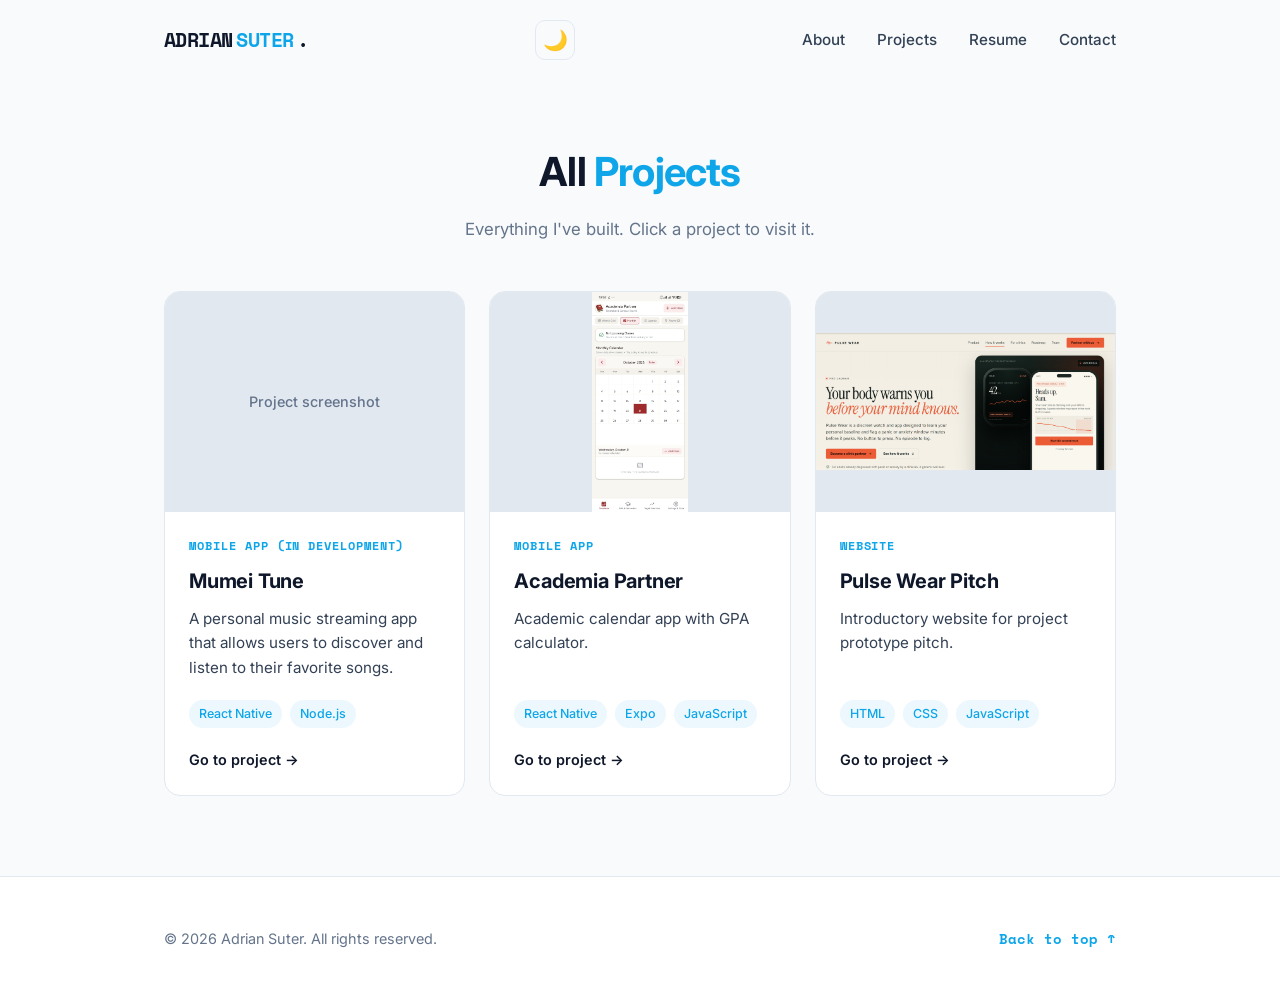
<file: projects.html>
<!DOCTYPE html>
<html lang="en">
<head>
  <meta charset="UTF-8" />
  <meta name="viewport" content="width=device-width, initial-scale=1.0" />
  <title>Projects | Adrian Suter</title>
  <meta name="description" content="All projects by Your Name — developer, designer, and creator." />
  <link rel="preconnect" href="https://fonts.googleapis.com" />
  <link rel="preconnect" href="https://fonts.gstatic.com" crossorigin />
  <link href="https://fonts.googleapis.com/css2?family=Inter:wght@300;400;500;600;700&family=Space+Mono:ital,wght@0,400;0,700;1,400&display=swap" rel="stylesheet" />
  <link rel="stylesheet" href="styles.css" />
</head>
<body>

  <nav class="navbar" id="navbar">
    <div class="nav-container">
      <a href="index.html" class="logo">ADRIAN<span>SUTER</span>.</a>

      <button class="theme-toggle" id="theme-toggle" aria-label="Toggle dark mode" title="Toggle dark mode">
        <span class="theme-icon">🌙</span>
      </button>

      <ul class="nav-links" id="nav-links">
        <li><a href="index.html#about">About</a></li>
        <li><a href="projects.html">Projects</a></li>
        <li><a href="resume.html">Resume</a></li>
        <li><a href="index.html#contact">Contact</a></li>
      </ul>

      <button class="nav-toggle" id="nav-toggle" aria-label="Toggle menu">
        <span></span>
        <span></span>
        <span></span>
      </button>
    </div>
  </nav>

  <section class="section projects-page" style="padding-top: 140px; padding-bottom: 80px;">
    <div class="container">
      <div class="section-header projects-header">
        <h2 class="section-title">All <span class="accent">Projects</span></h2>
        <p class="section-subtitle">Everything I've built. Click a project to visit it.</p>
      </div>
      <div class="projects-grid">
        <!-- Project 1 -->
        <article class="project-card">
          <div class="project-image">
            <div class="project-img-placeholder">Project screenshot</div>
          </div>
          <div class="project-content">
            <span class="project-tag">Mobile APP (In Development)</span>
            <h3 class="project-title">Mumei Tune</h3>
            <p class="project-description">
              A personal music streaming app that allows users to discover and listen to their favorite songs.
            </p>
            <div class="project-tech">
              <span>React Native</span>
              <span>Node.js</span>
            </div>
            <a href="#" class="project-link">Go to project →</a>
          </div>
        </article>
        <!-- Project 2 -->
        <article class="project-card">
          <div class="project-image">
            <img class="project-img-placeholder" src="Asset\Screenshots\Academia Partner.jpeg" alt="Project screenshot">
          </div>
          <div class="project-content">
            <span class="project-tag">Mobile App</span>
            <h3 class="project-title">Academia Partner</h3>
            <p class="project-description">
              Academic calendar app with GPA calculator.
            </p>
            <div class="project-tech">
              <span>React Native</span>
              <span>Expo</span>
              <span>JavaScript</span>
            </div>
            <a href="https://github.com/roguesuter/Academia-Partner" class="project-link">Go to project →</a>
          </div>
        </article>
        <!-- Project 3 -->
         <article class="project-card">
          <div class="project-image">
            <img class="project-img-placeholder" src="Asset\Screenshots\Screenshot 2026-11-12 095747.png" alt="Project screenshot">
          </div>
          <div class="project-content">
            <span class="project-tag">Website</span>
            <h3 class="project-title">Pulse Wear Pitch</h3>
            <p class="project-description">
              Introductory website for project prototype pitch.
            </p>
            <div class="project-tech">
              <span>HTML</span>
              <span>CSS</span>
              <span>JavaScript</span>
            </div>
            <a href="https://pulse-wear-co.vercel.app/" class="project-link">Go to project →</a>
          </div>
        </article>

        <!-- Add more project cards here as needed -->
      </div>
    </div>
  </section>

  <footer class="footer">
    <div class="container footer-inner">
      <p>&copy; <span id="year"></span> Adrian Suter. All rights reserved.</p>
      <div class="footer-note">
        <a href="#top" class="back-to-top">Back to top ↑</a>
      </div>
    </div>
  </footer>

  <script src="script.js"></script>
</body>
</html>
</file>
<file: styles.css>
/* ---------- Variables (light mode) ---------- */
:root {
  --bg: #ffffff;
  --fg: #0f172a;
  --muted: #64748b;
  --accent: #0ea5e9;
  --accent-hover: #0284c7;
  --surface: #f8fafc;
  --border: #e2e8f0;
  --ink: #334155;

  --radius: 16px;
  --shadow: 0 10px 30px -10px rgba(2, 6, 23, 0.08);
  --transition: 0.3s ease;

  --max-width: 1000px;
}

/* ---------- Dark mode overrides ---------- */
body.dark {
  --bg: #0b1021;
  --fg: #f1f5f9;
  --muted: #94a3b8;
  --accent: #38bdf8;
  --accent-hover: #7dd3fc;
  --surface: #111827;
  --border: #1e293b;
  --ink: #e2e8f0;

  --shadow: 0 10px 30px -10px rgba(0, 0, 0, 0.45);
}

/* ---------- Reset ---------- */
* {
  box-sizing: border-box;
  margin: 0;
  padding: 0;
}

html {
  scroll-behavior: smooth;
}

body {
  font-family: "Inter", system-ui, -apple-system, sans-serif;
  background: var(--bg);
  color: var(--fg);
  line-height: 1.6;
  font-size: 17px;
  -webkit-font-smoothing: antialiased;
  transition: background-color 0.3s ease, color 0.3s ease;
}

a {
  color: inherit;
  text-decoration: none;
}

ul {
  list-style: none;
}

img {
  max-width: 100%;
  display: block;
}

/* ---------- Layout ---------- */
.container {
  width: 100%;
  max-width: var(--max-width);
  margin: 0 auto;
  padding: 0 24px;
}

.section {
  padding: 100px 0;
}

.section-header {
  text-align: center;
  max-width: 640px;
  margin: 0 auto 64px;
}

.section-title {
  font-size: 2.5rem;
  font-weight: 700;
  letter-spacing: -0.02em;
  margin-bottom: 12px;
}

.section-title .accent {
  color: var(--accent);
}

.section-subtitle {
  color: var(--muted);
  font-size: 1.05rem;
}

/* ---------- Navigation ---------- */
.navbar {
  position: fixed;
  top: 0;
  left: 0;
  width: 100%;
  z-index: 1000;
  padding: 20px 0;
  transition: var(--transition);
}

.navbar.scrolled {
  background: rgba(11, 16, 33, 0.85);
  backdrop-filter: blur(12px);
  padding: 12px 0;
  border-bottom: 1px solid var(--border);
}

body.dark .navbar.scrolled {
  background: rgba(11, 16, 33, 0.95);
}

.nav-container {
  max-width: var(--max-width);
  margin: 0 auto;
  padding: 0 24px;
  display: flex;
  align-items: center;
  justify-content: space-between;
  gap: 16px;
}

.logo {
  font-family: "Space Mono", monospace;
  font-size: 1.25rem;
  font-weight: 700;
  letter-spacing: -0.03em;
  display: flex;
  align-items: center;
  gap: 4px;
}

.logo span {
  color: var(--accent);
}

/* Theme toggle */
.theme-toggle {
  display: flex;
  align-items: center;
  justify-content: center;
  width: 40px;
  height: 40px;
  border-radius: 10px;
  border: 1px solid var(--border);
  background: var(--surface);
  color: var(--fg);
  font-size: 1.25rem;
  cursor: pointer;
  transition: var(--transition);
}

.theme-toggle:hover {
  background: var(--accent);
  color: #fff;
  border-color: var(--accent);
}

.nav-links {
  display: flex;
  gap: 32px;
  align-items: center;
}

.nav-links a {
  font-size: 0.95rem;
  font-weight: 500;
  color: var(--ink);
  transition: color var(--transition);
}

.nav-links a:hover {
  color: var(--accent);
}

.nav-toggle {
  display: none;
  flex-direction: column;
  gap: 6px;
  background: none;
  border: none;
  cursor: pointer;
  padding: 6px;
}

.nav-toggle span {
  display: block;
  width: 24px;
  height: 2px;
  background: var(--fg);
  border-radius: 2px;
  transition: var(--transition);
}

/* ---------- Hero ---------- */
.hero {
  position: relative;
  padding: 160px 0 120px;
  min-height: 85vh;
  display: flex;
  align-items: center;
  justify-content: center;
}

.hero-content {
  max-width: 720px;
}

.hero-tagline {
  font-family: "Space Mono", monospace;
  font-size: 1.1rem;
  color: var(--accent);
  font-weight: 700;
  margin-bottom: 16px;
  display: inline-block;
}

.hero-title {
  font-size: 3.5rem;
  line-height: 1.05;
  letter-spacing: -0.03em;
  margin-bottom: 24px;
  font-weight: 700;
}

.hero-title .highlight {
  color: var(--accent);
  background: linear-gradient(135deg, rgba(14, 165, 233, 0.15), rgba(2, 132, 199, 0.1));
  padding: 2px 8px;
  border-radius: 6px;
}

body.dark .hero-title .highlight {
  background: linear-gradient(135deg, rgba(56, 189, 248, 0.2), rgba(2, 132, 199, 0.15));
}

.hero-subtitle {
  font-size: 1.15rem;
  color: var(--muted);
  margin-bottom: 32px;
  max-width: 520px;
}

.hero-actions {
  display: flex;
  gap: 16px;
  flex-wrap: wrap;
  margin-bottom: 48px;
}

.btn {
  display: inline-flex;
  align-items: center;
  justify-content: center;
  gap: 8px;
  padding: 12px 24px;
  border-radius: 10px;
  font-weight: 600;
  font-size: 0.95rem;
  cursor: pointer;
  transition: var(--transition);
  border: none;
}

.btn-primary {
  background: var(--fg);
  color: #0720c5;
}

.btn-primary:hover {
  background: var(--accent);
  color: #fff;
  transform: translateY(-2px);
}

.btn-outline {
  background: transparent;
  color: var(--fg);
  border: 1px solid var(--border);
}

.btn-outline:hover {
  background: var(--surface);
  border-color: var(--accent);
}

.hero-scroll {
  font-family: "Space Mono", monospace;
  font-size: 0.85rem;
  color: var(--muted);
  display: flex;
  align-items: center;
  gap: 8px;
  transition: var(--transition);
}

.hero-scroll:hover {
  color: var(--accent);
}

.arrow {
  font-size: 0.7rem;
  animation: bounce 2s infinite;
}

@keyframes bounce {
  0%, 100% { transform: translateY(0); }
  50% { transform: translateY(4px); }
}

/* ---------- About ---------- */
.about-grid {
  display: grid;
  grid-template-columns: 1fr 320px;
  gap: 64px;
  align-items: start;
}

.about-text p {
  color: var(--ink);
  margin-bottom: 20px;
  font-size: 1.1rem;
}

.about-text p .bold {
  font-weight: 600;
}

.about-text p .placeholder {
  color: var(--accent);
  font-weight: 500;
}

.about-stats {
  display: flex;
  gap: 32px;
  margin-top: 40px;
}

.stat-number {
  display: block;
  font-size: 1.75rem;
  font-weight: 700;
  color: var(--fg);
}

.stat-label {
  font-size: 0.85rem;
  color: var(--muted);
  text-transform: uppercase;
  letter-spacing: 0.05em;
}

.about-image .photo-placeholder {
  width: 100%;
  aspect-ratio: 1;
  background: var(--surface);
  border: 1px solid var(--border);
  border-radius: var(--radius);
  display: flex;
  align-items: center;
  justify-content: center;
  color: var(--muted);
  font-size: 0.95rem;
  font-weight: 500;
}

/* ---------- Featured Projects (2 on homepage) ---------- */
.featured-projects {
  background: var(--surface);
}

.featured-projects .section-header {
  text-align: center;
  margin-bottom: 40px;
}

/* ---------- Projects (dedicated page feel) ---------- */
.projects-page {
  background: var(--surface);
}

.projects-header {
  margin-bottom: 48px;
}

.projects-header .section-subtitle {
  max-width: none;
}

/* Featured projects grid (2 on homepage) */
.projects-grid-featured {
  display: grid;
  grid-template-columns: repeat(2, 1fr);
  gap: 24px;
}

/* Projects grid (projects page — scrollable grid) */
.projects-grid {
  display: grid;
  grid-template-columns: repeat(3, 1fr);
  gap: 24px;
}

.project-card {
  background: var(--bg);
  border: 1px solid var(--border);
  border-radius: var(--radius);
  overflow: hidden;
  transition: var(--transition);
  display: flex;
  flex-direction: column;
}

.project-card:hover {
  border-color: var(--accent);
  transform: translateY(-6px);
  box-shadow: var(--shadow);
}

.project-image {
  height: 220px;
  background: var(--border);
  overflow: hidden;
  display: flex;
  align-items: center;
  justify-content: center;
  color: var(--muted);
  font-size: 0.9rem;
  font-weight: 500;
}

.project-image img {
  width: 100%;
  height: 100%;
  object-fit: contain;
}

.project-content {
  padding: 24px;
  flex: 1;
  display: flex;
  flex-direction: column;
}

.project-tag {
  font-family: "Space Mono", monospace;
  font-size: 0.75rem;
  text-transform: uppercase;
  letter-spacing: 0.08em;
  color: var(--accent);
  font-weight: 700;
  margin-bottom: 10px;
  display: inline-block;
}

.project-title {
  font-size: 1.25rem;
  font-weight: 700;
  margin-bottom: 10px;
  letter-spacing: -0.01em;
}

.project-description {
  color: var(--ink);
  font-size: 0.95rem;
  margin-bottom: 20px;
  flex: 1;
}

.project-tech {
  display: flex;
  gap: 8px;
  flex-wrap: wrap;
  margin-bottom: 20px;
}

.project-tech span {
  font-size: 0.78rem;
  background: rgba(14, 165, 233, 0.08);
  color: var(--accent);
  padding: 4px 10px;
  border-radius: 20px;
  font-weight: 500;
}

body.dark .project-tech span {
  background: rgba(56, 189, 248, 0.15);
}

.project-link {
  font-size: 0.9rem;
  font-weight: 600;
  color: var(--fg);
  margin-top: auto;
  transition: var(--transition);
}

.project-link:hover {
  color: var(--accent);
  text-decoration: underline;
}

/* ---------- Skills ---------- */
.skills-grid {
  display: grid;
  grid-template-columns: repeat(3, 1fr);
  gap: 32px;
}

.skill-category {
  background: var(--surface);
  border: 1px solid var(--border);
  border-radius: var(--radius);
  padding: 32px 24px;
}

.skill-category h3 {
  font-size: 1.1rem;
  margin-bottom: 16px;
  color: var(--fg);
}

.skill-category ul li {
  font-size: 0.95rem;
  color: var(--ink);
  margin-bottom: 8px;
}

/* ---------- Contact ---------- */
.contact-section {
  background: var(--surface);
}

.contact-content {
  max-width: 560px;
  margin: 0 auto;
  text-align: center;
}

.contact-info p {
  color: var(--ink);
  font-size: 1.1rem;
  margin-bottom: 32px;
}

.contact-links {
  display: flex;
  flex-direction: column;
  gap: 16px;
  align-items: center;
}

.resume-contact-row {
  display: flex;
  flex-wrap: wrap;
  justify-content: center;
  align-items: center;
  gap: 8px 16px;
  margin-top: 6px;
  color: var(--muted);
  font-size: 0.95rem;
}

.contact-link {
  display: flex;
  align-items: center;
  gap: 10px;
  font-size: 1rem;
  color: var(--fg);
  font-weight: 500;
  transition: var(--transition);
}

.contact-link:hover {
  color: var(--accent);
}

.contact-link .icon {
  font-size: 1.25rem;
}

.contact-link img.icon {
  width: 1.25rem;
  height: 1.25rem;
  object-fit: contain;
}

body.dark .contact-link img.icon-light-in-dark {
  filter: brightness(0) invert(1);
}

@media print {
  .navbar {
    display: none !important;
  }

  body * {
    visibility: hidden;
  }

  .resume-content,
  .resume-content * {
    visibility: visible;
  }

  .resume-content {
    position: absolute;
    top: 0;
    left: 0;
    width: 100%;
    max-width: none !important;
    margin: 0 !important;
    padding: 0 !important;
    border: 0 !important;
    border-radius: 0 !important;
    background: #ffffff !important;
    color: #0f172a !important;
    --fg: #0f172a;
    --muted: #64748b;
    --surface: #ffffff;
    --border: #e2e8f0;
    --ink: #334155;
  }

  .resume-content .resume-actions {
    display: none !important;
  }

  .resume-content .icon-light-in-dark {
    filter: none !important;
  }
}

/* ---------- Footer ---------- */
.footer {
  border-top: 1px solid var(--border);
  padding: 48px 0;
  background: var(--bg);
}

.footer-inner {
  display: flex;
  justify-content: space-between;
  align-items: center;
  flex-wrap: wrap;
  gap: 16px;
}

.footer p {
  font-size: 0.9rem;
  color: var(--muted);
}

.back-to-top {
  font-family: "Space Mono", monospace;
  font-size: 0.85rem;
  color: var(--accent);
  font-weight: 600;
  transition: var(--transition);
}

.back-to-top:hover {
  text-decoration: underline;
}

/* ---------- Responsive ---------- */
@media (max-width: 900px) {
  .about-grid {
    grid-template-columns: 1fr;
    gap: 40px;
  }

  .projects-grid,
  .projects-grid-featured {
    grid-template-columns: repeat(2, 1fr);
  }

  .skills-grid {
    grid-template-columns: repeat(2, 1fr);
  }
}

@media (max-width: 640px) {
  .hero-title {
    font-size: 2.5rem;
  }

  .hero-actions {
    flex-direction: column;
  }

  .btn {
    width: 100%;
    justify-content: center;
  }

  .projects-grid,
  .projects-grid-featured {
    grid-template-columns: 1fr;
  }

  .skills-grid {
    grid-template-columns: 1fr;
  }

  .nav-links {
    position: fixed;
    top: 0;
    right: -100%;
    width: 70%;
    max-width: 300px;
    height: 100vh;
    background: var(--bg);
    flex-direction: column;
    align-items: flex-start;
    justify-content: flex-start;
    padding: 90px 32px 32px;
    gap: 24px;
    box-shadow: -10px 0 30px rgba(0, 0, 0, 0.08);
    transition: right var(--transition);
    border-left: 1px solid var(--border);
  }

  .nav-links.open {
    right: 0;
  }

  .nav-toggle {
    display: flex;
  }
}
</file>
